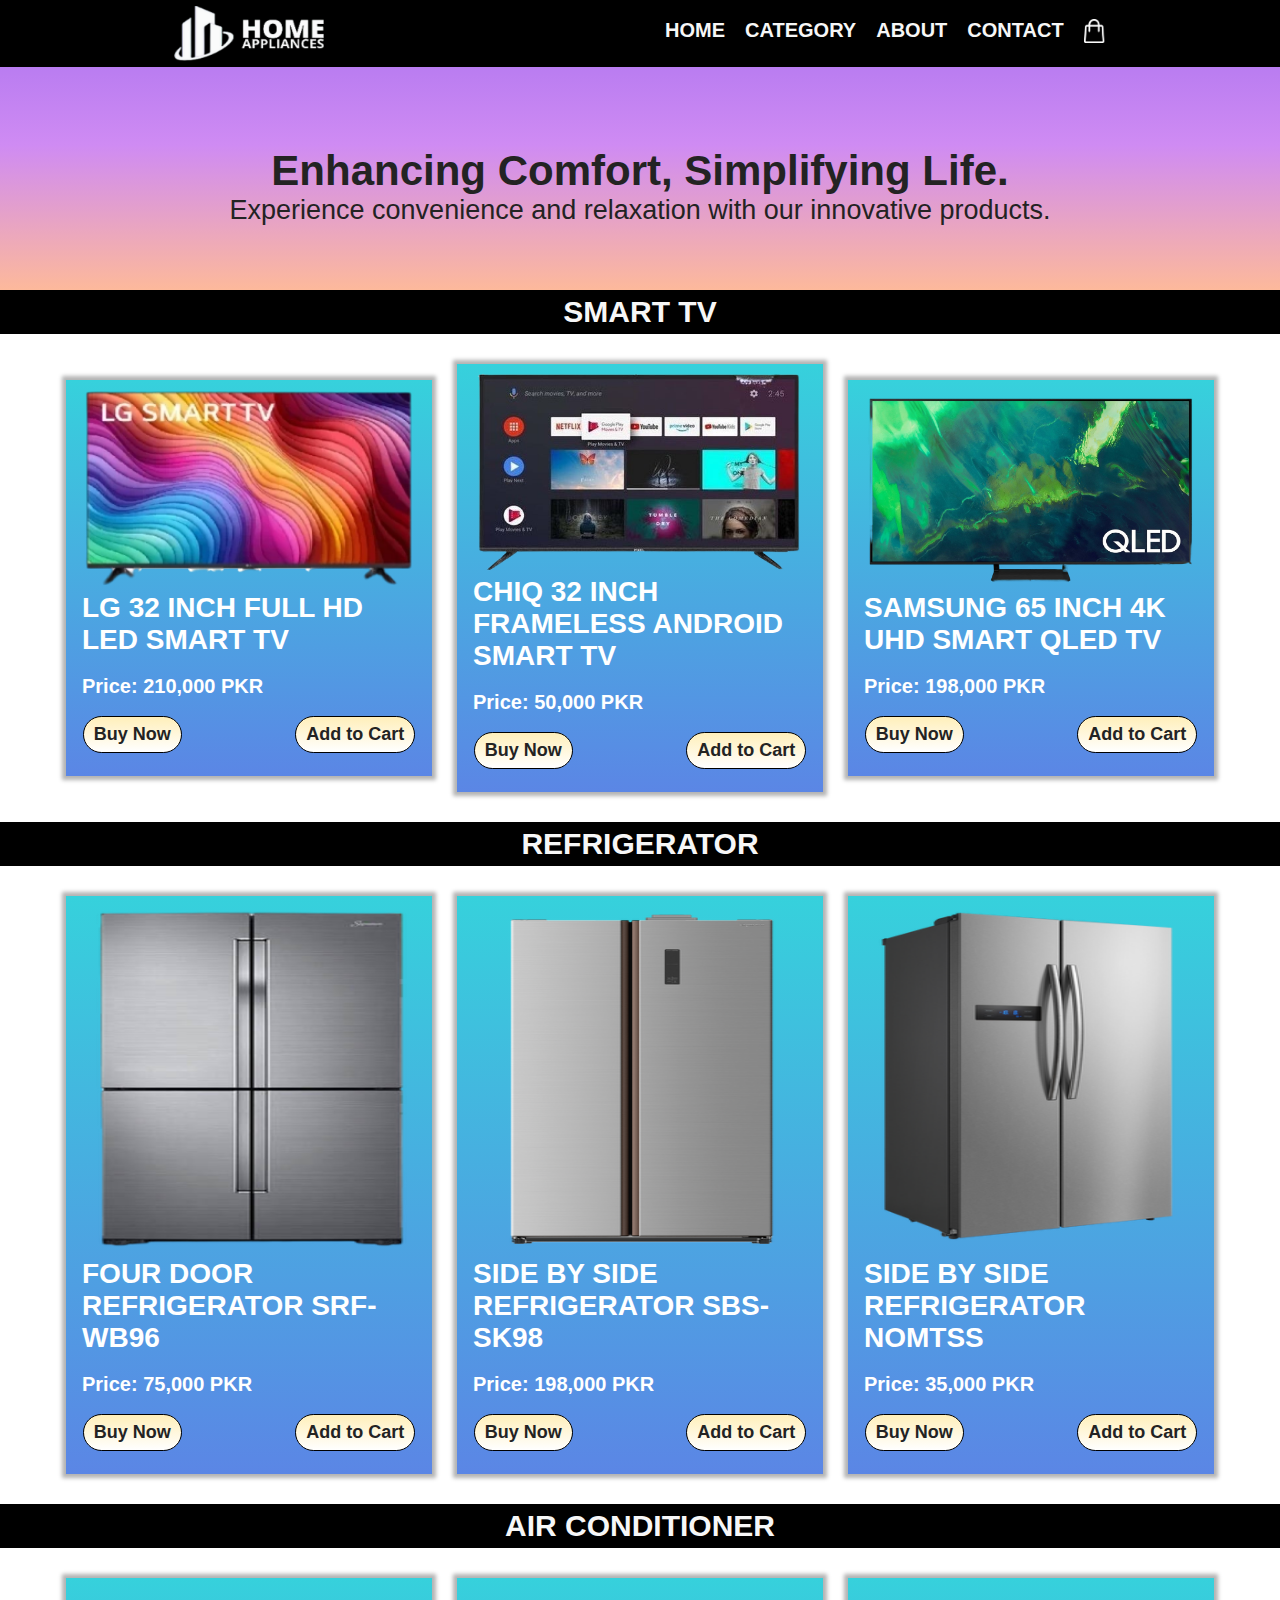
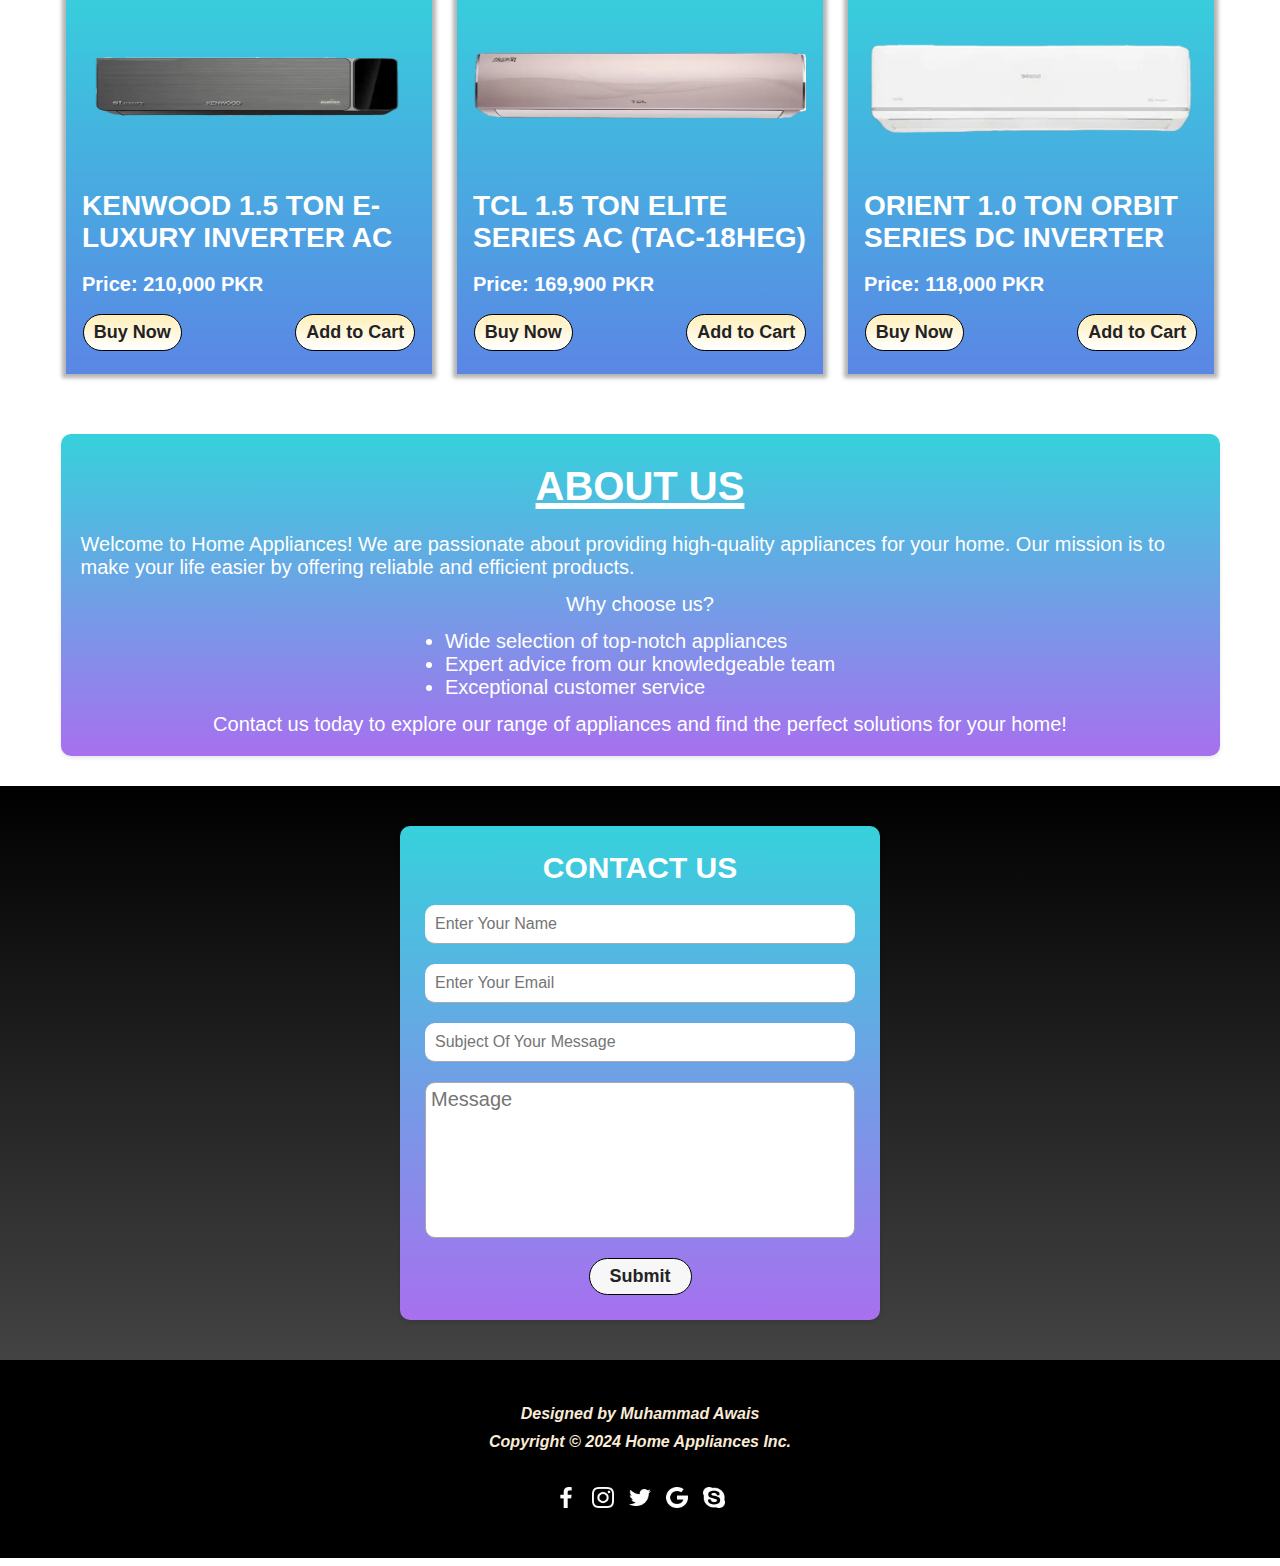
<file: index.html>
<!DOCTYPE html>
<html lang="en">
<head>
    <meta charset="UTF-8">
    <meta name="viewport" content="width=device-width, initial-scale=1.0">
    
    <link rel="stylesheet" href="./css/style.css">
    <title>Home Appliances</title>
</head>
<body>
    <header>
        <!-- logo here -->
        <div class="logo">
            <div class="image">    
                <img src="./media/images/logo.png">
            </div>
        </div>
        <!--------- Menu Icon------->
        <div class="menuicon">
            <img src="./media/icons/menu.png">
            <div class="dropdown">
                <div class="ab home">
                    <a class="a" href="">HOME</a>
                </div>
                <div class="ab category1">
                    <p class="a">CATEGORY</p>
                    <div class="dropdown">
                        <div class="category2">
                            <a href="#Smart_TV">SMART TV</a>
                        </div>
                        <div class="category2">
                            <a  href="#Refrigerator"> REFRIGERATOR </a>
                        </div>
                        <div class="category2">
                            <a href="#Air_Conditioner">AIR CONDITIONER</a>
                        </div>
                    </div>
                </div>
                <div class="ab about">
                    <a class="a" href="#about_us">ABOUT</a>
                </div>
                <div class="ab contact">
                    <a class="a" href="#contact_us">CONTACT</a>
                </div>
                
            </div>                       
        </div>
        <!-- navigation bar here -->
        <nav>
            <div class="home">
                <a class="a" href="">HOME</a>
            </div>
            <div class="category1">
                <p>CATEGORY</p>
                <div class="dropdown">
                    <div class="category2">
                        <a href="#Smart_TV">SMART TV</a>
                    </div>
                    <div class="category2">
                        <a href="#Refrigerator"> REFRIGERATOR </a>
                    </div>
                    <div class="category2">
                        <a href="#Air_Conditioner">AIR CONDITIONER</a>
                    </div>
                </div>
            </div>
            <div class="about">
                <a class="a" href="#about_us">ABOUT</a>
            </div>
            <div class="contact">
                <a class="a" href="#contact_us">CONTACT</a>
            </div>
            
            <div class="cart">
                <a class="a" href=""><img src="./media/icons/cart.png"></a>
            </div>                    
        </nav>  
    </header>
    <main>
       <div class="background">
            <div class="webintro">
                <div class="webheading">
                    <h1>Enhancing Comfort, Simplifying Life.</h1>
                </div>
                <div class="webcontent">
                    <p>Experience convenience and relaxation with our innovative products.
                    </p>
                </div>
            </div>
        </div>
    </main>
    <!-- cards section -->
    <!-- Category Section Smart TV -->
    <div class="category" id="Smart_TV">
        <p>SMART TV</p>
    </div>
    <section class="maincard" >
         <!----------Card 1----------->
        <div class="card">
            <div class="cardimage">
                <img src="./media/images/1.webp">
            </div>
            <div class="cardcontent">
                <h1>LG 32 INCH FULL HD LED SMART TV</h1>
            </div>
            <div class="price">
                <p>Price: 210,000 PKR</p>
            </div>
            <div class="button">
                <button onclick="purchased();">Buy Now</button>
                <button onclick="added()">Add to Cart</button>
            </div>
        </div>
         <!----------Card 2----------->
        <div class="card">
            <div class="cardimage">
                <img src="./media/images/2.png">
            </div>
            <div class="cardcontent">
                <h1>CHIQ 32 INCH FRAMELESS ANDROID SMART TV</h1>
            </div>
            <div class="price">
                <p>Price: 50,000 PKR</p>
            </div>
            <div class="button">
                <button onclick="purchased();">Buy Now</button>
                <button onclick="added()">Add to Cart</button>
            </div>
        </div>
         <!----------Card 3----------->
        <div class="card">
            <div class="cardimage">
                <img src="./media/images/3.png">
            </div>
            <div class="cardcontent">
                <h1>SAMSUNG 65 INCH 4K UHD SMART QLED TV</h1>
            </div>
            <div class="price">
                <p>Price: 198,000 PKR</p>
            </div> 
            <div class="button">
                <button onclick="purchased();">Buy Now</button>
                <button onclick="added()">Add to Cart</button>
            </div>
        </div>
        </section>
        <!-- Smart TV Category End Here -->

        <!-- Category Section Refrigerator -->
        <div class="category" id="Refrigerator">
            <p>REFRIGERATOR</p>
        </div>
        <section class="maincard">
        <!----------Card 1----------->
        <div class="card">
            <div class="cardimage">
                <img id="REFRIGERATOR" src="./media/images/4.png" height="400px">
            </div>
            <div class="cardcontent">
                <h1>FOUR DOOR REFRIGERATOR SRF-WB96</h1>
            </div>
            <div class="price">
                <p>Price: 75,000 PKR</p>
            </div>
            <div class="button">
                <button onclick="purchased();">Buy Now</button>
                <button onclick="added();">Add to Cart</button>
            </div>
        </div>
        <!----------Card 2----------->
        <div class="card">
            <div class="cardimage">
                <img id="REFRIGERATOR" src="./media/images/5.png">
            </div>
            <div class="cardcontent">
                <h1>SIDE BY SIDE REFRIGERATOR SBS-SK98</h1>
            </div>
            <div class="price">
                <p>Price: 198,000 PKR</p>
            </div>
            <div class="button">
                <button onclick="purchased();">Buy Now</button>
                <button onclick="added();">Add to Cart</button>
            </div>
        </div>
        <!----------Card 3---------->
        <div class="card">
            <div class="cardimage">
                <img  id="REFRIGERATOR" src="./media/images/6.png">
            </div>
            <div class="cardcontent">
                <h1>SIDE BY SIDE REFRIGERATOR NOMTSS</h1>
            </div>
            <div class="price">
                <p>Price: 35,000 PKR</p>
            </div>
            <div class="button">
                <button onclick="purchased();">Buy Now</button>
                <button onclick="added();">Add to Cart</button>
            </div>   
        </div>
        </section>
        <!-- Refrigerator Category Section End Here -->
       
        <!-- Category Section Air Conditioner Start-->
        <div class="category" id="Air_Conditioner">
            <p>AIR CONDITIONER</p>
        </div>
        <section class="maincard">
        <!----------Card 1------------>    
        <div class="card">
            <div class="cardimage">
                <img src="./media/images/7.webp">
            </div>
            <div class="cardcontent">
                <h1>KENWOOD 1.5 TON E-LUXURY INVERTER AC</h1>
            </div>
            <div class="price">
                <p>Price: 210,000 PKR</p>
            </div>
            <div class="button">
                <button onclick="purchased();">Buy Now</button>
                <button onclick="added();">Add to Cart</button>
            </div>
        </div>
        <!----------Card 2-------------->
        <div class="card">
            <div class="cardimage">
                <img src="./media/images/8.webp">
            </div>
            <div class="cardcontent"> 
                <h1>TCL 1.5 TON ELITE SERIES AC (TAC-18HEG)</h1>
            </div>
            <div class="price">
                <p>Price: 169,900 PKR</p>
            </div>   
            <div class="button">
                <button onclick="purchased();">Buy Now</button>
                <button onclick="added();">Add to Cart</button>
            </div>
        </div>
        <!----------Card 3------------>
        <div class="card">
            <div class="cardimage">
                <img src="./media/images/9.png">
            </div>
            <div class="cardcontent"> 
                <h1>ORIENT 1.0 TON ORBIT SERIES DC INVERTER</h1>
            </div>
            <div class="price">
                <p>Price: 118,000 PKR</p>
            </div>   
            <div class="button">
                <button onclick="purchased();">Buy Now</button>
                <button onclick="added();">Add to Cart</button>
            </div>
        </div>
    </section>
    <!-- Air Conditioner Category Section End Here -->
   
    <!------------------- ABOUT US --------------------->
   <section class="about_us" id="about_us">
    <div class="container">
        <h1>ABOUT US</h1>
        <p>Welcome to Home Appliances! We are passionate about providing high-quality appliances for your home. Our mission is to make your life easier by offering reliable and efficient products.</p>
        <p>Why choose us?</p>
        <ul>
            <li>Wide selection of top-notch appliances</li>
            <li>Expert advice from our knowledgeable team</li>
            <li>Exceptional customer service</li>
        </ul>
        <p>Contact us today to explore our range of appliances and find the perfect solutions for your home!</p>
    </div>
   </section>
   <!-- About Us End Here  -->
    <!-- Contact Us Start Here -->
    <section class="contact_us" id="contact_us">
        <form action="">
            <label>CONTACT US</label>
            <input type="text" placeholder="Enter Your Name">
            <input type="email" placeholder="Enter Your Email">
            <input type="text" placeholder="Subject Of Your Message">
            <textarea placeholder="Message" rows="8"></textarea>
            <div class="button">
                <button onclick="submited();" class="submit">Submit</button>
            </div>
        </form>

    </section>
    <!-- Contact us End Here -->
    <!-- Footer Section -->
    <footer>
        <p>Designed by Muhammad Awais</p>
        <p>Copyright © 2024 Home Appliances Inc.</p>  
        <div class="icons">
            <div class="facebookicon">
                <img src="./media/icons/facebook.png">
            </div>
            <div class="instagramicon">
                <img src="./media/icons/instagram.png">
            </div>
            <div class="twittericon">
                <img src="./media/icons/twitter.png">
            </div>
            <div class="googleicon">
                <img src="./media/icons/google.png">
            </div>
            <div class="skypeicon">
                <img src="./media/icons/skype.png">
            </div>
        </div>  
    </footer>
<script src="./js/project.js"></script>
</body>
</html>
</file>
<file: css/style.css>
*{
    padding: 0;
    margin: 0;
    box-sizing: border-box;
}
body{
    background-color: white;
    font-family: sans-serif;
}
/* -------Header Part---------- */
header{
    display: flex;
    flex-wrap: wrap;
    justify-content: space-around;
    align-items: center;
    background-color: black;
    padding: 6px 4px;
    position: fixed;
    z-index: 1;
    width: 100%;
}
.logo{
    display: flex;
    align-items: center;
}
.logo .image{
    width: 150px;
    height: 55px;
}
.logo img{
    width: 100%;
    height: 100%;
}

/* Header ---> Navigation Part */
nav{
    display: flex;
    flex-wrap: wrap;
    gap: 20px;
    list-style: none;   
}
nav .a{
    text-decoration: none;
    color: #f7f7f7;
    font-size: 20px;
    font-weight: bolder;
    position: relative;
}
nav .a::after {
    content: '';
    position: absolute;
    background: #f7f7f7;
    display: block;
    width: 0;
    left: 0;
    height: 4px;
    bottom: -5px;
    transition: width 0.3s;
}
nav a:hover::after {
    width: 100%;
}
/* Category DropDown */
nav .category1{
    position: relative;
    text-decoration: none;
    color: #f7f7f7;
    font-size: 20px;
    font-weight: bolder;
    
}
.category1 .dropdown{
    position: absolute;
    background-color: aliceblue;
    display: none;
    top: 25px;
    padding: 6px;
    border-radius: 5px;
    width: 130px;
}
.category1:hover>.dropdown{
    display: flex;
    flex-direction: column;
    transition: 3s;   
}
nav .category2{
    border-bottom: 1px solid rgba(0,0,0, 0.3);
    text-align: center;
    padding: 10px 0;
}
.category2 a{
    text-decoration: none;
    color: black;
    font-size: 13px;
}
.category2:hover{
    border-radius: 3px;
    background: linear-gradient(#a770ef ,#cf8bf3,#fdb99b);
}
.menuicon{
    width: 40px;
    display: none;
    position: relative;
}
.menuicon img{
    width: 100%;
    filter: invert();
}
.menuicon .dropdown{
    position: absolute;
    background-color: aliceblue;
    display: none;
    top: 38px;
    right: 0;
    padding: 6px;
    border-radius: 5px;
    width: 110px;
}

.menuicon:hover>.dropdown{
    display: flex;
    flex-direction: column;
}
.menuicon .dropdown .ab .dropdown .category2{
    border-bottom: 1px solid rgba(0,0,0, 0.3);
    padding: 10px 0;
}
.menuicon .dropdown .ab .dropdown{
    position: absolute;
    background-color: aliceblue;
    display: none;
    top: 38px;
    right: 110px;
    padding: 6px;
    border-radius: 5px;
    width: 130px;
    font-weight: bold;
}
.menuicon .dropdown .ab:hover>.dropdown{
    display: flex;
    flex-direction: column;
}
.menuicon .dropdown .ab{
    border-bottom: 1px solid rgba(0,0,0, 0.3);
    text-align: center;
    padding: 10px 0;

}
.menuicon .dropdown .ab:hover{
    background:linear-gradient(#a770ef ,#cf8bf3,#fdb99b);
    border-radius: 3px;
}
.menuicon .dropdown .a{
    text-decoration: none;
    color: black;
    font-size: 16px;
    font-weight: bold;
}
nav a img{
    width: 22px;
    filter:invert() ;
}

/*------ Header Section End Here--------- */

/* --------Main Section-----------*/
main{
    background: linear-gradient(#a770ef ,#cf8bf3,#fdb99b );
    padding-top: 57px; 
}
.background{
    min-width: 100%;
} 
.webintro{
    display: flex;
    flex-direction: column;
    justify-content: center;
    align-items: center;
    margin-top: 7%;
    padding-bottom: 5%;
    text-align: center;  
} 
.webintro .webheading{
    color: #232323;
    display: flex;
    justify-content: center;
    align-items: center;
    font-size: 21px;
    text-align: center;
    
}
.webintro .webcontent{
    color:#232323;
    font-size: 27px;  
    display: flex;
    justify-content: center;
    align-items: center;
    text-align: center;
}
/* ------------Main Section End Here----------- */

/*------------ Card Section Start ---------- */
.category{
    font-size: 30px;
    color: #f7f7f7;
    background-color: black;
    text-align: center;
    padding: 5px;
    font-weight: bolder;
}
.maincard{
    display: flex;
    flex-wrap: wrap;
    justify-content:center;
    align-items: center;
    gap: 25px;
    margin: 30px;
  
}
.card{
    width: 30%;
    min-height: 350px;
    display: flex;
    flex-wrap: wrap;
    flex-direction: column;
    justify-content: center;
    align-items: center;
    background-color: rgba(0,0,0,0.5);
    background: linear-gradient( #36d1dc,  #5b86e5);
    padding: 8px;
    box-shadow: 0px 0px 4px 4px rgba(0,0,0, 0.3);
    
}
.card:hover{
    transform: scale(1.05);
}
.card .cardimage{
    width: 95%;
}
.card img{
    width: 100%;
    height: 200px;
    align-items: center;
}
.cardcontent{
    width: 100%;
    min-height: 57px;
    color: white;
    font-size: 14px;
    padding-left:8px;    
}
.price{
    width: 100%;
    font-weight: bolder;
    padding-left: 8px;
}

.card #REFRIGERATOR{
    width: 100%;
    min-height: 350px;
    align-items: center;
}
.card p{
    color: white;
    font-size: 20px;
    line-height: 60px;
}
.card .button{
    display: flex;
    justify-content: space-between;
    width: 95%;
    height: auto;
    padding-bottom: 15px;
}
.card button{
    background: linear-gradient( #ffefba, #ffffff);
    color: #232323;
    font-size: 18px;
    font-weight: bolder;
    padding: 7px 10px;
    border: 1px solid black;
    border-radius: 30px;
    cursor: pointer;
}
.card button:hover{
    background: black;
    color: #f7f7f7;
}
/* --------Card Section End Here--------- */

/* ------------ABOUT US Section  Start--------------*/
.about_us{
    display: flex;
    justify-content: center;
    padding: 30px;
}
.container {
    width: 95%;
    display: flex;
    flex-direction: column;
    justify-content: center;
    align-items: center;
    border-radius: 10px;
    padding: 20px;
    gap: 14px;
    background: linear-gradient(#36d1dc, #a770ef );
    box-shadow: 0 2px 4px rgba(0, 0, 0, 0.1);
}
.about_us h1 {
    color: white;
    text-decoration:  6px underline solid white;
    border-radius: 10px;
    padding: 10px 30px;
    font-weight: bolder;
    font-size: 40px;
}
.about_us p {
    color: white;
    font-size: 20px;
}
.container ul li{
    color: white;
    font-size: 20px;
}
/* ------------About Us Section End Here----------- */

/* ------------Contact Us Section Start----------- */
.contact_us{
    display: flex;
    justify-content: space-around;
    align-items: center;
    padding: 40px;
    background: linear-gradient( #000000, #434343);
}

.contact_us form{
    width: 40%;
    display: flex;
    flex-direction: column;
    flex-wrap: wrap;
    gap: 20px;
 
    background: linear-gradient(#36d1dc, #a770ef);
    box-shadow: 0 2px 4px rgba(0, 0, 0, 0.1);
    border-radius: 10px;
    padding: 25px;
    width: 40%;
}
form input{
    width: auto;
    border-bottom: 1px solid darkgrey;
    border-top: none;
    border-left: none;
    border-right: none;
    border-radius: 10px;
    padding: 10px;
    color: black;
    font-size: 16px;
}
form label{
    text-align: center;
    color: white;
    font-weight: bold;
    font-size: 30px;
}
form input::placeholder{
    font-size: 16px;
    font-family: sans-serif;
}
form textarea{
    border: 1px solid darkgrey;
    border-radius: 10px;
    font-size: 16px;
    resize: none;
    padding: 5px;
    width: auto;
}
form textarea::placeholder{
    font-size: 20px;
    font-family: sans-serif;
}
form .button{
    display: flex;
    justify-content: center;
    align-items: center;

}
form button{
    background-color: #f7f7f7;
    color: #232323;
    font-size: 18px;
    font-weight: bolder;
    padding: 7px 20px;
    border: 1px solid black;
    border-radius: 30px;
    cursor: pointer;
    text-align: center;
}

form button:hover{
   background-color: black;
    color: #f7f7f7;
}
/* ------------Contact Us Section End Here----------- */
/*----------- Footer Section Start --------- */
footer{
    display: flex;
    flex-direction: column;
    background-color:black;
    justify-content: center;
    align-items: center;
    height: 22vh;
    gap: 10px;
}
footer p{
    color: antiquewhite;
    font-weight: bolder;
    font-style: italic;
}

footer .icons{
    display: flex;
    gap: 15px;
    width: 170px;
    margin-top: 26px;
}
footer .icons img{
    width: 98%;
    filter: invert();
}
/* ----------------footer Section end here ------------ */

/* ----------------media query ------------ */
@media only screen and (max-width:1024px){
    main{
        display: flex;
        flex-direction: column;
    }
    .logoimage{
        width: 90%;
    }
    .card{
        width: 45%;
        height: auto;
    }
    .background{
        height: auto;
    }
    .contact_us form{
        width: 70%;
    }
}
@media only screen and (max-width:786px){
    main{
        display: flex;
        flex-direction: column;
    }
    .logoimage{
        width: 90%;
    }
    .card{
        width: 45%;
        height: auto;
    }
    
    .background{
        height: auto;
    }
    .contact_us{
        display: flex;
        flex-direction: column;
        gap: 30px;
    }
    .container{
        width: 90%;
    }
    .about_us h1 {
        font-size: 25px;
    }
    .about_us p {
        font-size: 16px;
    }
    .container ul li{
        font-size: 16px;
    }
    .contact_us form{
        width: 70%;
    }
    
}
@media only screen and (max-width:680px){
     header{
        display: flex;
        justify-content: space-between;
    }
    .menuicon{
        display: flex;
    }
    nav{
        display: none;
    }
}
@media only screen and (max-width:540px){
    .background{
        height: auto;
    }
    .webheading{
        font-size: 5px;
        margin-top: 30px;
    }
    .webcontent{
        font-size: 15px ;
    }
    .logoimage{
        width: 90%;
    }
    .maincard{
        gap: 30px;
    }
    .card:hover{
        transform: scale(1.032);
    }
    .card{
        width: 98%;
        height: auto;
    }
    .card img{
        height: auto;
    }
    .container{
        width: 90%;
    }
    .about_us h1 {
        font-size: 25px;
    }
    .about_us p {
        font-size: 16px;
    }
    .container ul li{
        font-size: 16px;
    }
    .contact_us form{
        padding: 15px;
        width: 95%;
    }

}

@media only screen and (max-width:375px){
    .card img{
        height: auto;
    }
    .contact_us form{
        padding: 15px;
        width: 95%;
    }

}
@media only screen and (max-width:330px){
    .webheading{
        font-size: 5px;
        margin-top: 30px;
    }
    .webcontent{
        font-size: 15px ;
    }
    .card .button{
        display: flex;
        flex-direction: column;
        gap: 10px;
    }
    .card img{
        height:auto ;
    }
    .contact_us form{
        padding: 15px;
        width: auto;
    }
}
</file>
